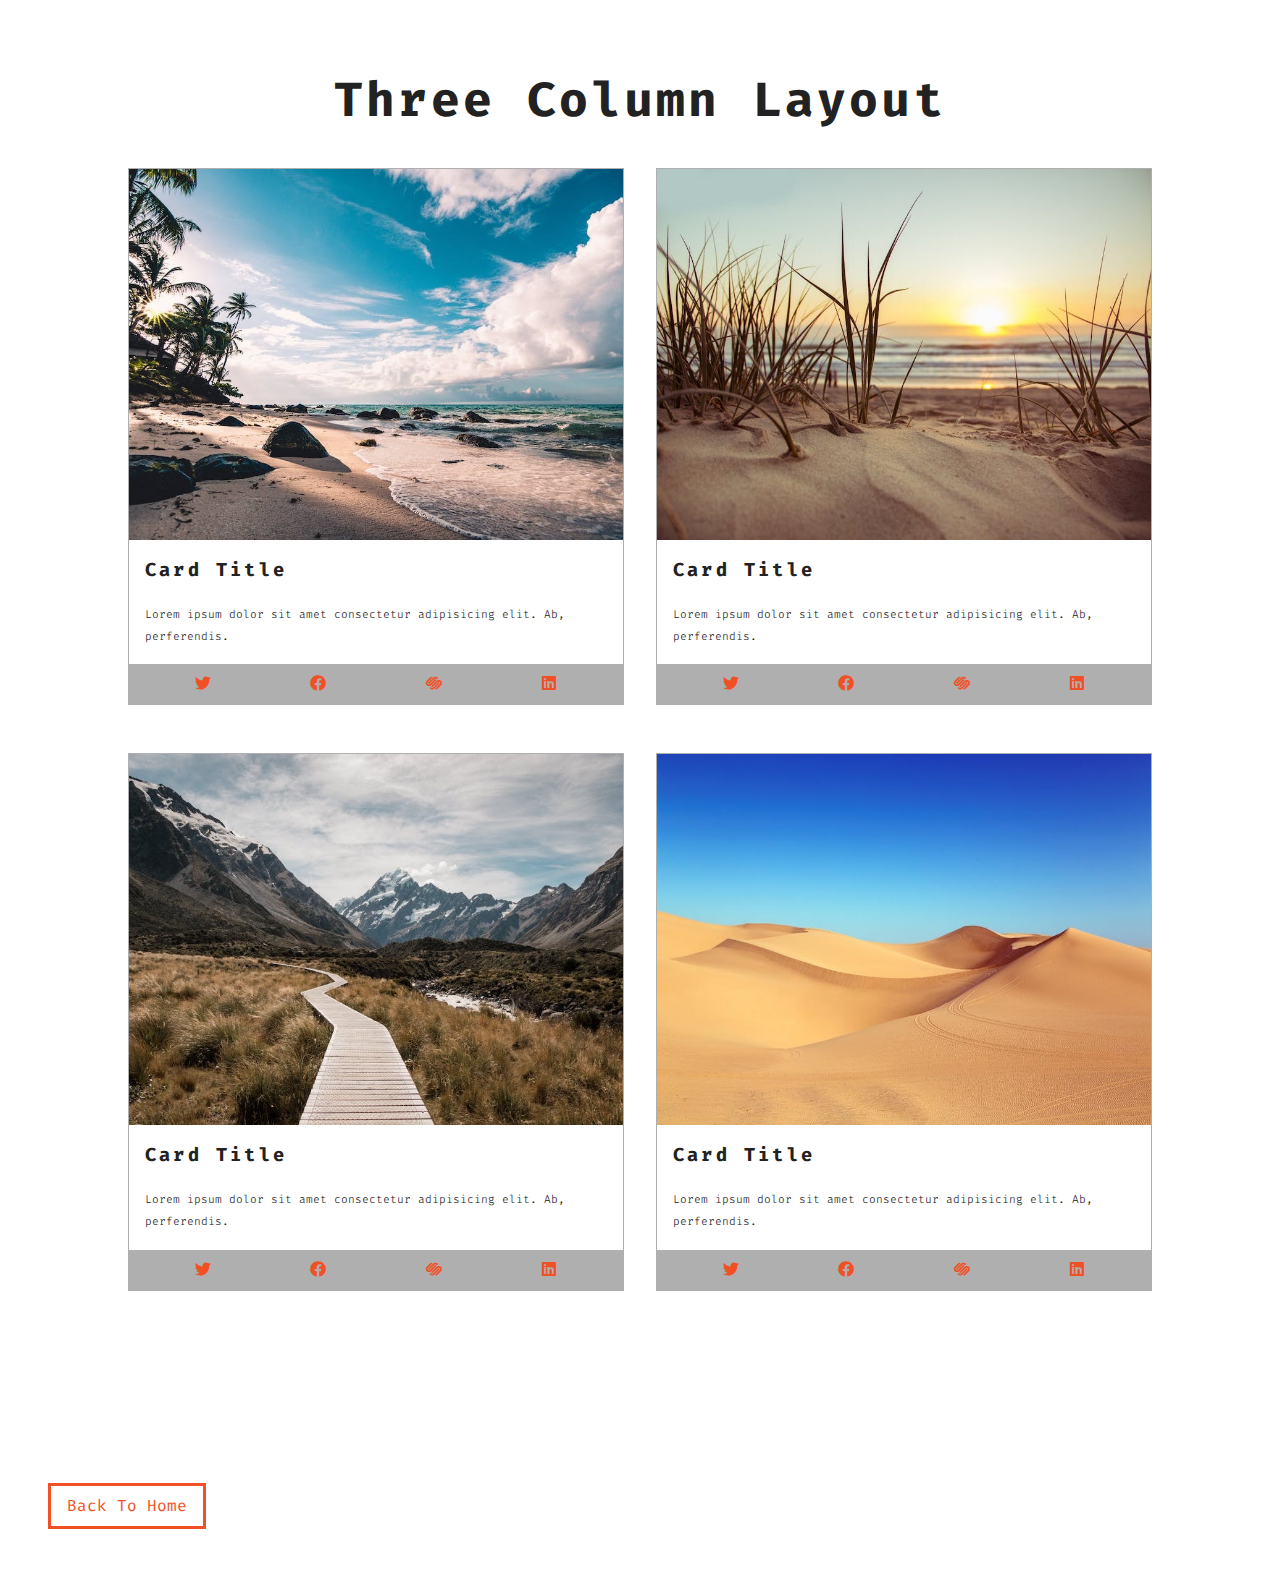
<file: cards.html>
<!DOCTYPE html>
<html lang="en">

<head>
    <meta charset="UTF-8">
    <meta name="viewport" content="width=device-width, initial-scale=1.0">
    <meta http-equiv="X-UA-Compatible" content="ie=edge">
    <title>Cards</title>
    <!-- google fonts -->
    <link href="https://fonts.googleapis.com/css2?family=Fira+Code:wght@300;400&display=swap" rel="stylesheet" />
    <!-- font awesome -->
    <link rel="stylesheet" href="fontawesome-free-5.9.0-web/css/all.min.css">
    <!-- styles css -->
    <link rel="stylesheet" href="styles.css">
</head>

<body>
    <section class="cards">
        <div class="title">
            <h1>three column layout</h1>
        </div>
        <div class="cards-center">
            <!-- single card -->
            <article class="card">
                <img src="./images/size-image-1.jpeg" alt="">
                <!-- card info -->
                <div class="card-info">
                    <h3>card title</h3>
                    <p>Lorem ipsum dolor sit amet consectetur adipisicing elit. Ab, perferendis.</p>
                </div>
                <!-- card footer -->
                <div class="card-footer">
                    <span><i class="fab fa-twitter"></i></span>
                    <span><i class="fab fa-facebook"></i></span>
                    <span><i class="fab fa-squarespace"></i></span>
                    <span><i class="fab fa-linkedin"></i></span>
                </div>
            </article>
            <!-- end of single card -->
            <!-- single card -->
            <article class="card">
                <img src="./images/size-image-2.jpeg" alt="">
                <!-- card info -->
                <div class="card-info">
                    <h3>card title</h3>
                    <p>Lorem ipsum dolor sit amet consectetur adipisicing elit. Ab, perferendis.</p>
                </div>
                <!-- card footer -->
                <div class="card-footer">
                    <span><i class="fab fa-twitter"></i></span>
                    <span><i class="fab fa-facebook"></i></span>
                    <span><i class="fab fa-squarespace"></i></span>
                    <span><i class="fab fa-linkedin"></i></span>
                </div>
            </article>
            <!-- end of single card -->
            <!-- single card -->
            <article class="card">
                <img src="./images/size-image-3.jpeg" alt="">
                <!-- card info -->
                <div class="card-info">
                    <h3>card title</h3>
                    <p>Lorem ipsum dolor sit amet consectetur adipisicing elit. Ab, perferendis.</p>
                </div>
                <!-- card footer -->
                <div class="card-footer">
                    <span><i class="fab fa-twitter"></i></span>
                    <span><i class="fab fa-facebook"></i></span>
                    <span><i class="fab fa-squarespace"></i></span>
                    <span><i class="fab fa-linkedin"></i></span>
                </div>
            </article>
            <!-- end of single card -->
            <!-- single card -->
            <article class="card">
                <img src="./images/size-image-4.jpeg" alt="">
                <!-- card info -->
                <div class="card-info">
                    <h3>card title</h3>
                    <p>Lorem ipsum dolor sit amet consectetur adipisicing elit. Ab, perferendis.</p>
                </div>
                <!-- card footer -->
                <div class="card-footer">
                    <span><i class="fab fa-twitter"></i></span>
                    <span><i class="fab fa-facebook"></i></span>
                    <span><i class="fab fa-squarespace"></i></span>
                    <span><i class="fab fa-linkedin"></i></span>
                </div>
            </article>
            <!-- end of single card -->
        </div>
    </section>
    <a href="index.html" class="btn">
        back to home
    </a>
</body>

</html>
</file>
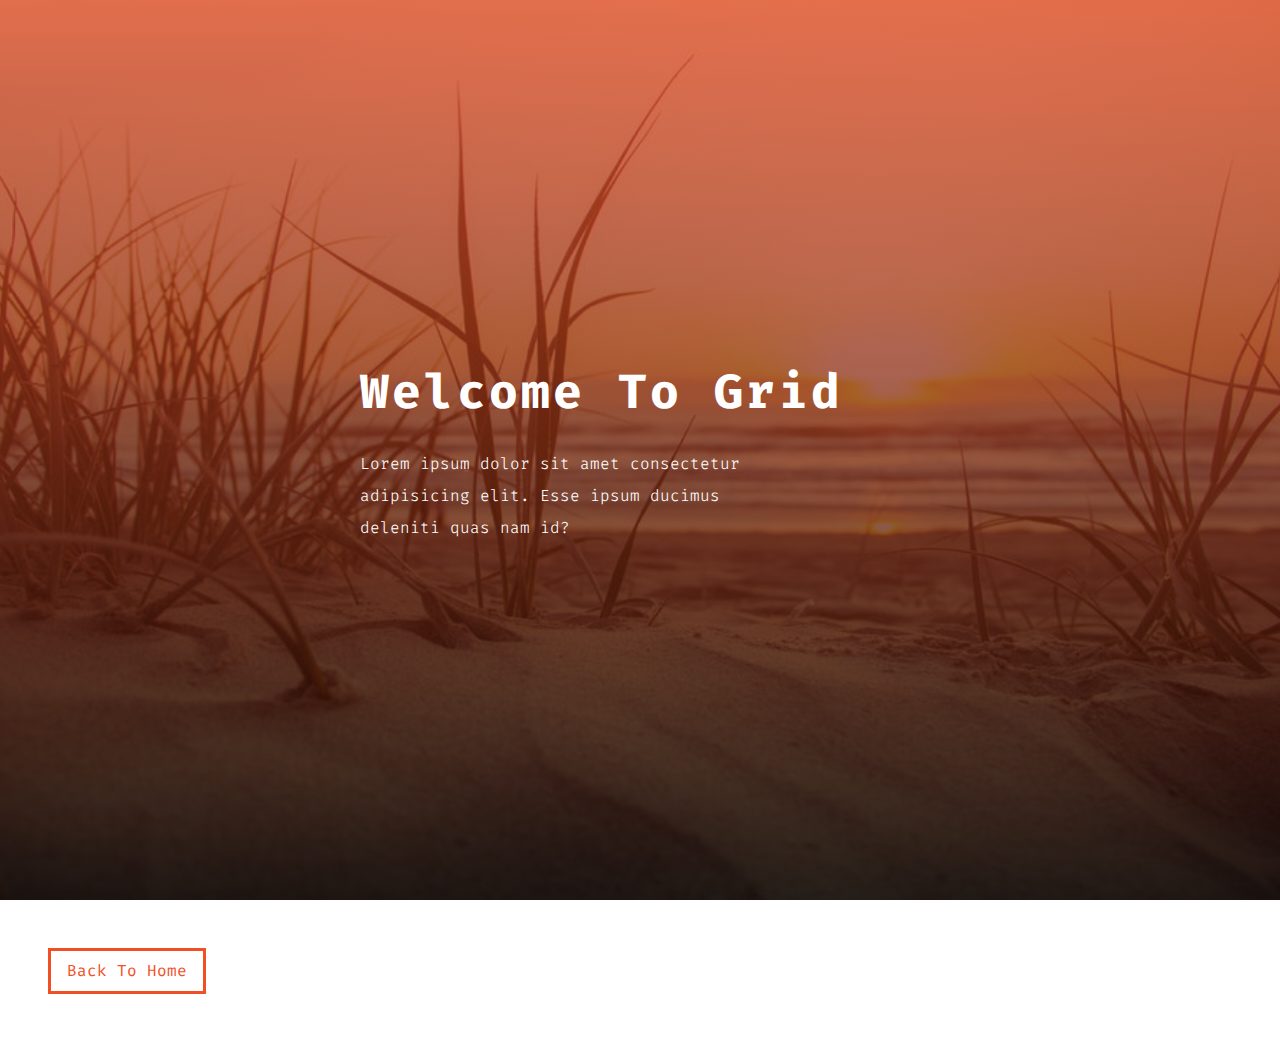
<file: hero.html>
<!DOCTYPE html>
<html lang="en">

<head>
    <meta charset="UTF-8">
    <meta name="viewport" content="width=device-width, initial-scale=1.0">
    <meta http-equiv="X-UA-Compatible" content="ie=edge">
    <title>Hero</title>
    <!-- google fonts -->
    <link href="https://fonts.googleapis.com/css2?family=Fira+Code:wght@300;400&display=swap" rel="stylesheet" />
    <!-- font awesome -->
    <link rel="stylesheet" href="fontawesome-free-5.9.0-web/css/all.min.css">
    <!-- styles css -->
    <link rel="stylesheet" href="styles.css">
</head>

<body>
    <header class="hero-header">
        <div class="hero-banner">
            <h1>welcome to grid</h1>
            <p>Lorem ipsum dolor sit amet consectetur adipisicing elit. Esse ipsum ducimus deleniti quas nam id?</p>
        </div>
    </header>
    <a href="index.html" class="btn">
        back to home
    </a>
</body>

</html>
</file>
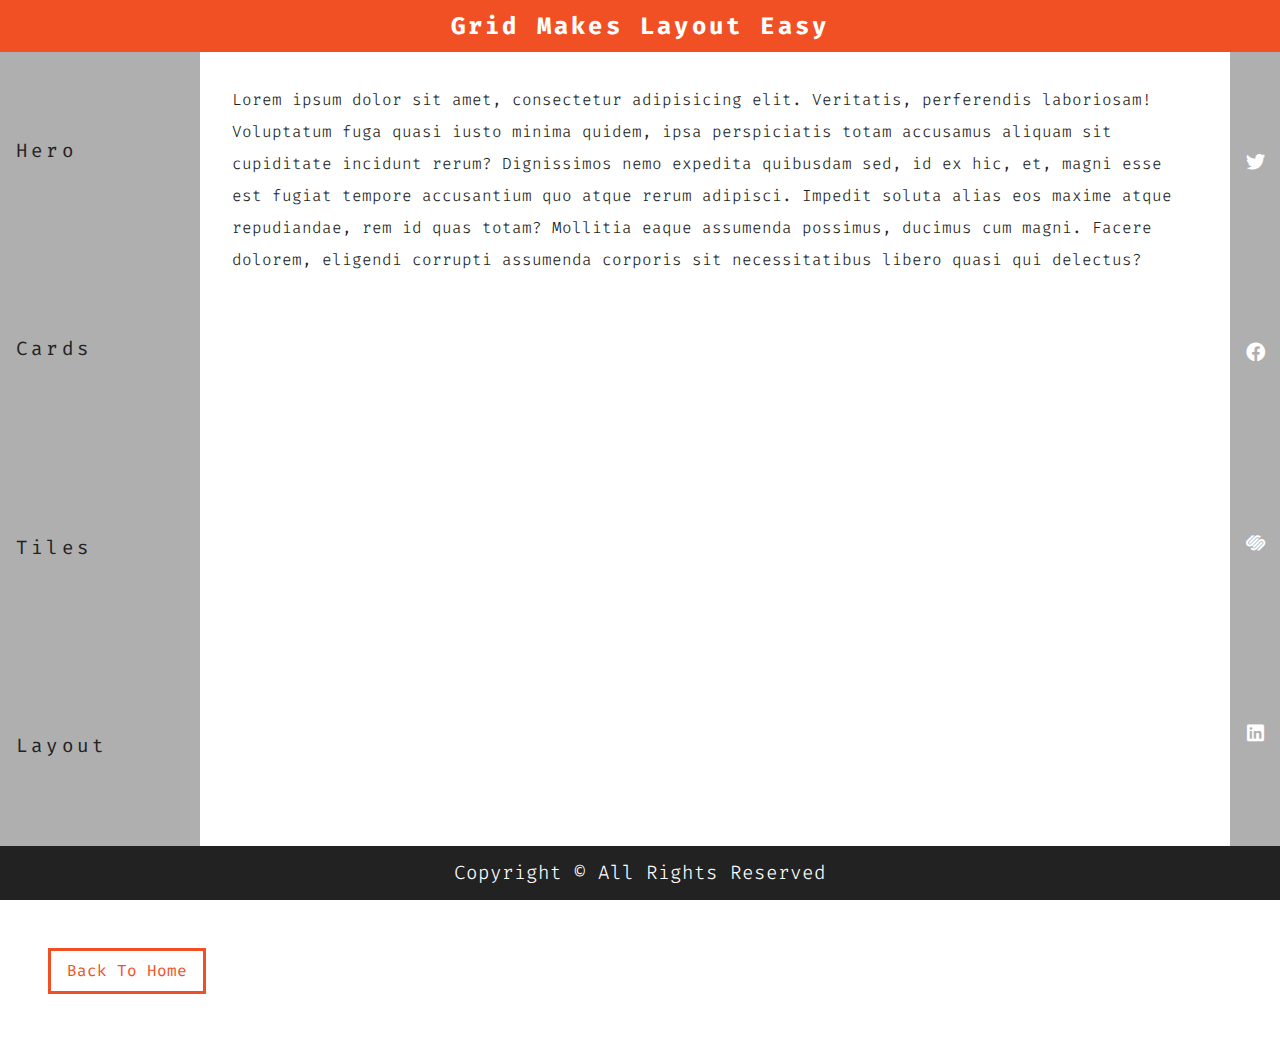
<file: layout.html>
<!DOCTYPE html>
<html lang="en">

<head>
    <meta charset="UTF-8">
    <meta name="viewport" content="width=device-width, initial-scale=1.0">
    <meta http-equiv="X-UA-Compatible" content="ie=edge">
    <title>Layout</title>
    <!-- google fonts -->
    <link href="https://fonts.googleapis.com/css2?family=Fira+Code:wght@300;400&display=swap" rel="stylesheet" />
    <!-- font awesome -->
    <link rel="stylesheet" href="fontawesome-free-5.9.0-web/css/all.min.css">
    <!-- styles css -->
    <link rel="stylesheet" href="styles.css">
</head>

<body>
    <main class="main">
        <!-- header -->
        <header class="header">
            <h2>grid makes layout easy</h2>
        </header>
        <!-- navbar -->
        <nav class="navbar">
            <ul>
                <li>
                    <a href="hero.html">hero</a>
                </li>
                <li>
                    <a href="cards.html">cards</a>
                </li>
                <li>
                    <a href="tiles.html">tiles</a>
                </li>
                <li>
                    <a href="layout.html">layout</a>
                </li>
            </ul>
        </nav>
        <!-- content -->
        <section class="content">
            <p>Lorem ipsum dolor sit amet, consectetur adipisicing elit. Veritatis, perferendis laboriosam! Voluptatum fuga quasi iusto minima quidem, ipsa perspiciatis totam accusamus aliquam sit cupiditate incidunt rerum? Dignissimos nemo expedita quibusdam sed, id ex hic, et, magni esse est fugiat tempore accusantium quo atque rerum adipisci. Impedit soluta alias eos maxime atque repudiandae, rem id quas totam? Mollitia eaque assumenda possimus, ducimus cum magni. Facere dolorem, eligendi corrupti assumenda corporis sit necessitatibus libero quasi qui delectus?</p>
        </section>
        <!-- sidebar -->
        <section class="sidebar">
            <span><i class="fab fa-twitter"></i></span>
            <span><i class="fab fa-facebook"></i></span>
            <span><i class="fab fa-squarespace"></i></span>
            <span><i class="fab fa-linkedin"></i></span>
        </section>
        <!-- footer -->
        <div class="footer">
            <p>copyright &copy; all rights reserved</p>
        </div>
    </main>
    <a href="index.html" class="btn">
        back to home
    </a>
</body>

</html>
</file>
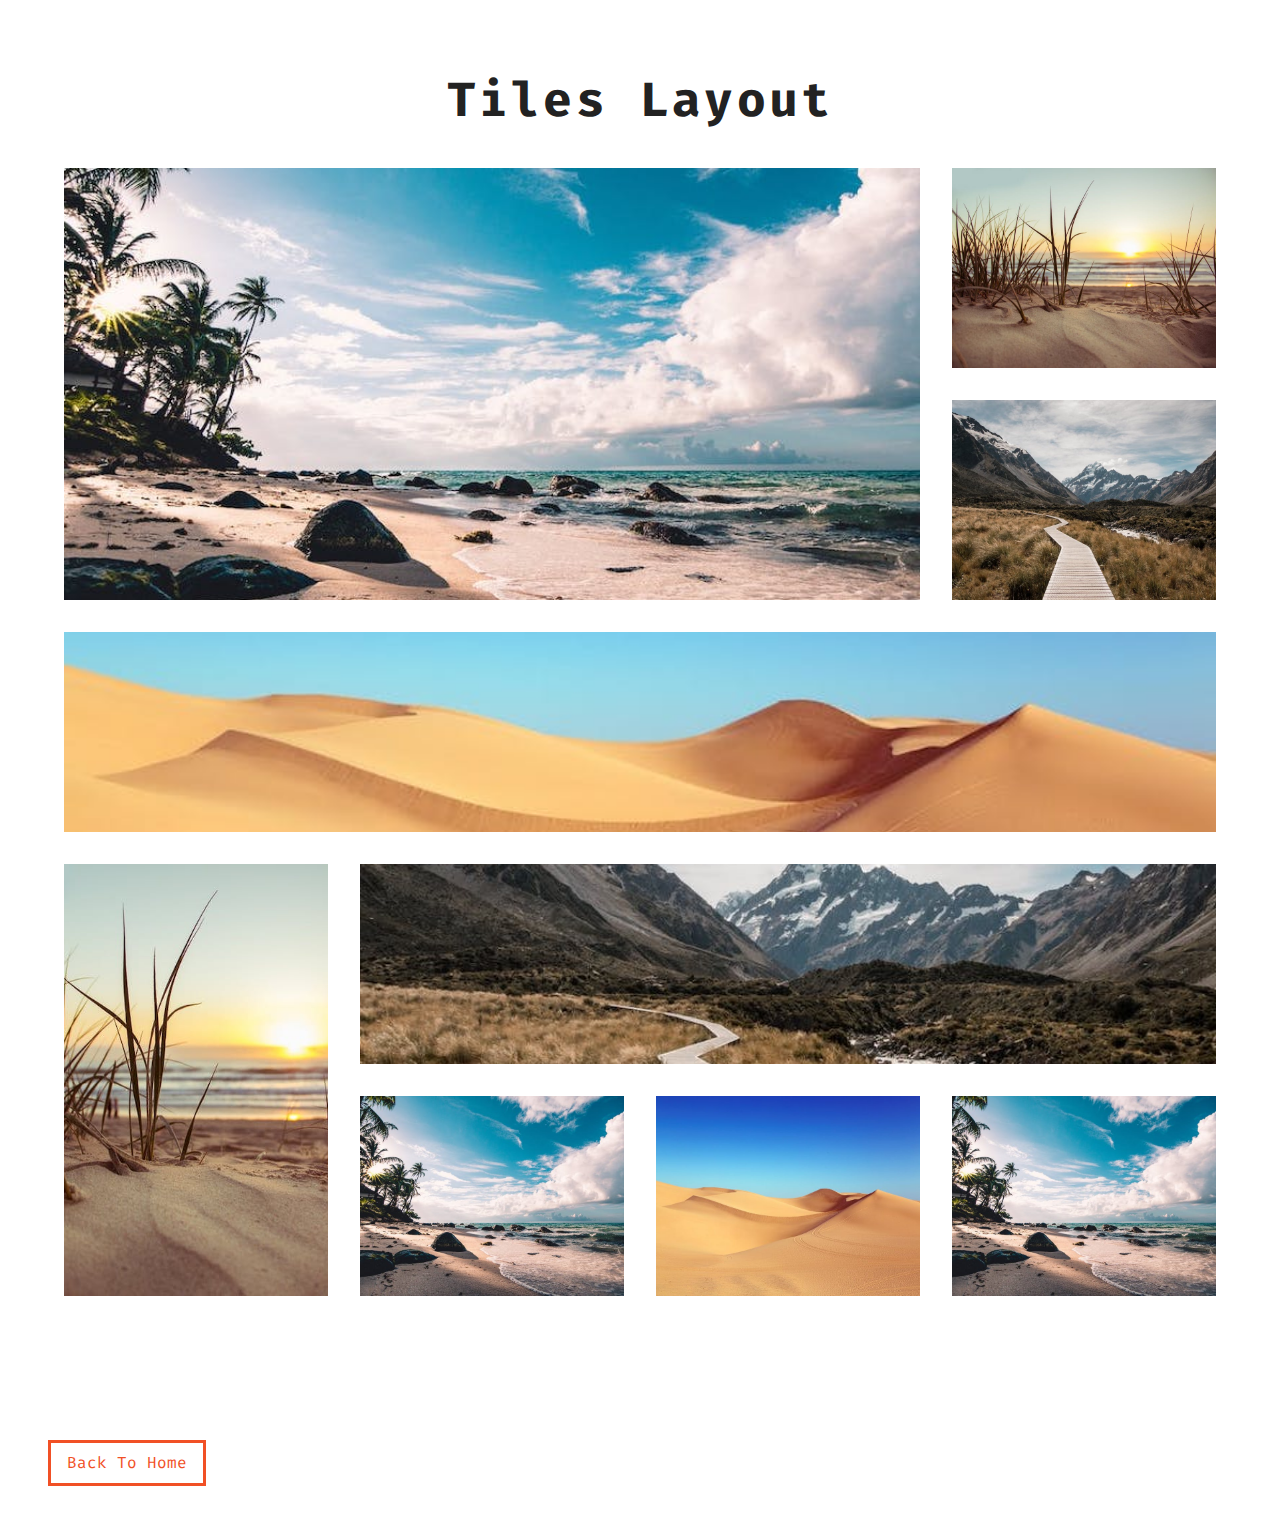
<file: tiles.html>
<!DOCTYPE html>
<html lang="en">

<head>
    <meta charset="UTF-8">
    <meta name="viewport" content="width=device-width, initial-scale=1.0">
    <meta http-equiv="X-UA-Compatible" content="ie=edge">
    <title>Tiles</title>
    <!-- google fonts -->
    <link href="https://fonts.googleapis.com/css2?family=Fira+Code:wght@300;400&display=swap" rel="stylesheet" />
    <!-- font awesome -->
    <link rel="stylesheet" href="fontawesome-free-5.9.0-web/css/all.min.css">
    <!-- styles css -->
    <link rel="stylesheet" href="styles.css">
</head>

<body>
    <section class="tiles">
        <div class="title">
            <h1>tiles layout</h1>
        </div>
        <div class="tiles-center">
            <!-- single tile -->
            <article class="tile-1">
                <img src="./images/size-image-1.jpeg" alt="">
            </article>
            <!-- end of single tile -->
            <!-- single tile -->
            <article class="tile-2">
                <img src="./images/size-image-2.jpeg" alt="">
            </article>
            <!-- end of single tile -->
            <!-- single tile -->
            <article class="tile-3">
                <img src="./images/size-image-3.jpeg" alt="">
            </article>
            <!-- end of single tile -->
            <!-- single tile -->
            <article class="tile-4">
                <img src="./images/size-image-4.jpeg" alt="">
            </article>
            <!-- end of single tile -->
            <!-- single tile -->
            <article class="tile-5">
                <img src="./images/size-image-2.jpeg" alt="">
            </article>
            <!-- end of single tile -->
            <!-- single tile -->
            <article class="tile-6">
                <img src="./images/size-image-3.jpeg" alt="">
            </article>
            <!-- end of single tile -->
            <!-- single tile -->
            <article class="tile-7">
                <img src="./images/size-image-1.jpeg" alt="">
            </article>
            <!-- end of single tile -->
            <!-- single tile -->
            <article class="tile-8">
                <img src="./images/size-image-4.jpeg" alt="">
            </article>
            <!-- end of single tile -->
            <!-- single tile -->
            <article class="tile-9">
                <img src="./images/size-image-1.jpeg" alt="">
            </article>
            <!-- end of single tile -->
        </div>
    </section>
    <a href="index.html" class="btn">
        back to home
    </a>
</body>

</html>
</file>
<file: styles.css>
/* 
=================
Variables
=================
*/
:root{
    --primaryColor: #f15025;
    --mainBlack: #222;
    --mainWhite: #fff;
    --offWhite: #f7f7f7;
    --darkGrey: #afafaf;
    --mainTransition: all 0.3s linear;
    --mainSpacing: 0.2rem;
}
/* 
=================
Global Styles
=================
*/
*{
    margin: 0;
    padding: 0;
    box-sizing: border-box;
}

body{
    font-family: "Fira Code", monospace;
    color: var(--mainBlack);
    background: var(--mainWhite);
    line-height: 1.5;
}
a{
    text-decoration: none;
}
img{
    width: 100%;
    display: block;
}

h1,h2,h3{
    text-transform: capitalize;
    letter-spacing: var(--mainSpacing);
    margin-bottom: 1.25rem;
}
h1{
   font-size: 3rem; 
}
h2{
    margin-bottom: 0;
}
p{
    font-weight: 300;
    font-size: 0.7rem;
    line-height: 2;
}

/* button */
.btn{
    display: inline-block;
    padding: 0.5rem 1rem;
    text-transform: capitalize;
    border: 3px solid var(--primaryColor);
    color: var(--primaryColor);
    margin: 3rem;
    transition: var(--mainTransition);
}
.btn:hover{
    background: var(--primaryColor);
    color: var(--mainWhite);
}
/* 
=================
Main Navbar
=================
*/
.main-navbar{
    background: var(--darkGrey);
    padding: 0 2rem;
}
.main-navbar li{
    list-style-type: none;
}
.main-navbar a{
    text-transform: capitalize;
    display: block;
    padding: 1rem 0;
    color: var(--primaryColor);
    letter-spacing: var(--mainSpacing);
    transition: var(--mainTransition);
}
.main-navbar a:hover{
    color: var(--mainBlack);
}
@media screen and (min-width: 992px){
    .main-navbar ul{
        max-width: 1170px;
        margin: 0 auto;
        display: grid;
        grid-template-columns: repeat(4, 1fr);
    }
    .main-navbar a{
        text-align: center;
    }
}
/* 
=================
Hero
=================
*/
.hero-header{
    min-height: 100vh;
    background: var(--primaryColor);
    color: var(--mainWhite);
    display: grid;
    justify-content: center;
    align-items: center;
}
.hero-banner{
    /* background: blue;
    text-align: center; */
}
.hero-banner p{
    width: 80%;
    max-width: 560px;
    font-size: 1rem;
}
@media screen and (max-width:600px){
    .hero-banner{
        padding: 0 3rem;
    }
}
@media screen and (min-width:768px){
    .hero-header{
        background: linear-gradient(rgba(241,80,37,0.75), rgba(0,0,0,0.75)), 
            url('./images/image-2.jpeg') center/cover fixed no-repeat;

    }
}
/* 
=================
Cards
=================
*/
.title{
    text-align: center;
}
.cards{
    padding: 4rem 0;
}
.cards-center{
    width: 80vw;
    max-width: 1170px;
    margin: 2rem auto;
}
.card{
    border: 1px solid var(--darkGrey);
    margin-bottom: 3rem;
}
.card-info{
    padding: 1rem;
}
.card-footer{
    background: var(--darkGrey);
    padding: 0.5rem 1rem;
    display: grid;
    grid-template-columns: repeat(4,1fr);
    justify-items: center;
}
.card-footer span{
    color: var(--primaryColor);
}
/* @media screen and (min-width:768px){
    .cards-center{
        display: grid;
        grid-template-columns: 1fr 1fr;
        grid-column-gap: 2rem;
    }
}
@media screen and (min-width:1170px){
    .cards-center{
        grid-template-columns: 1fr 1fr 1fr;
    }
} */
.card{
    display: grid;
    grid-template-columns: 1fr;
    grid-template-rows: auto 1fr auto;
}
/* (1170-64)/3 = 368px since 1rem = 16px and 2rem 2 gaps=64px*/
.cards-center{
    display: grid;
    grid-column-gap: 2rem;
    grid-template-columns: repeat(auto-fill, minmax(368px, 1fr));
}
/* 
=================
Tiles
=================
*/
.tiles{
    padding: 4rem 0;
}
.tiles-center{
    width: 90vw;
    max-width: 1170px;
    margin: 2rem auto;
    display: grid;
    grid-row-gap: 2rem;
}
@media screen and (min-width:768px){
    .tiles-center{
        grid-template-columns: 1fr 1fr;
        grid-column-gap: 2rem;
    }
}
@media screen and (min-width:992px){
    .tiles-center{
        grid-template-columns: repeat(3, 1fr);
        grid-column-gap: 2rem;
    }
}
@media screen and (min-width:1170px){
    .tiles-center{
        grid-template-columns: repeat(4, 1fr);
        grid-template-rows: repeat(5, 200px);
        grid-template-areas: 
        "a a a b"
        "a a a c"
        "d d d d"
        "e f f f"
        "e g h i";
    }
    .tiles img{
        height: 100%;
        object-fit: cover;
    }
    .tile-1{
        grid-area: a;
    }
    .tile-2{
        grid-area: b;
    }
    .tile-3{
        grid-area: c;
    }
    .tile-4{
        grid-area: d;
    }
    .tile-5{
        grid-area: e;
    }
    .tile-6{
        grid-area: f;
    }
    .tile-7{
        grid-area: g;
    }
    .tile-8{
        grid-area: h;
    }
    .tile-9{
        grid-area: i;
    }
}
/* 
=================
Layout
=================
*/
.header{
    background: var(--primaryColor);
    color: var(--mainWhite);
    text-align: center;
    padding: 0.5rem 0;
}
.navbar{
    background: var(--darkGrey);
}
.navbar li{
    list-style-type: none;
}
.navbar a{
    padding: 1rem;
    display: inline-block;
    text-transform: capitalize;
    letter-spacing: var(--mainSpacing);
    font-size: 1.2rem;
    color: var(--mainBlack);
    transition: var(--mainTransition);
}
.navbar a:hover{
    color: var(--mainWhite);
}
.content{
    padding: 2rem;
}
.content p{
    font-size: 1rem;
}
.sidebar{
    background: var(--primaryColor);
    padding: 1rem 0;
    display: grid;
    grid-template-columns: repeat(4, 1fr);
    justify-items: center;
    color: var(--mainWhite);
    font-size: 1.2rem;
}
.footer{
    background: var(--mainBlack);
    color: var(--mainWhite);
    text-align: center;
    text-transform: capitalize;
    padding: 0.5rem 0;
}
.footer p{
    font-size: 1.2rem;
}
.main{
    min-height: 100vh;
    display: grid;
    grid-template-columns: 1fr;
    grid-template-rows: auto auto 1fr auto auto;
}
@media screen and (min-width:768px){
    .navbar ul{
        display: grid;
        grid-template-columns: repeat(4, 1fr);
        justify-content: center;
    }
}
@media screen and (min-width:992px){
    .main{
        grid-template-columns: [start] 200px [col-1-end] 1fr [col-2-end] 50px [end];
        grid-template-rows: [start] auto [row-1-end] 1fr [row-2-end] auto [end];
    }
    .header{
        grid-column: start/end;
        grid-row: start/row-1-end;
    }
    .navbar{
        grid-column: start/col-1-end;
        grid-row: row-1-end/row-2-end;
    }
    .content{
        grid-column: col-1-end/col-2-end;
        grid-row: row-1-end/row-2-end;
    }
    .sidebar{
        grid-column: col-2-end/end;
        grid-row: row-1-end/row-2-end;
    }
    .footer{
        grid-column: start/end;
        grid-row: row-2-end/end;
    }
    .navbar ul{
        grid-template-columns: 1fr;
        align-items: center;
        min-height: 100%;
    }
    .sidebar{
        grid-template-columns: 1fr;
        align-items: center;
        min-height: 100%;
        background: var(--darkGrey);
    }
}
</file>
